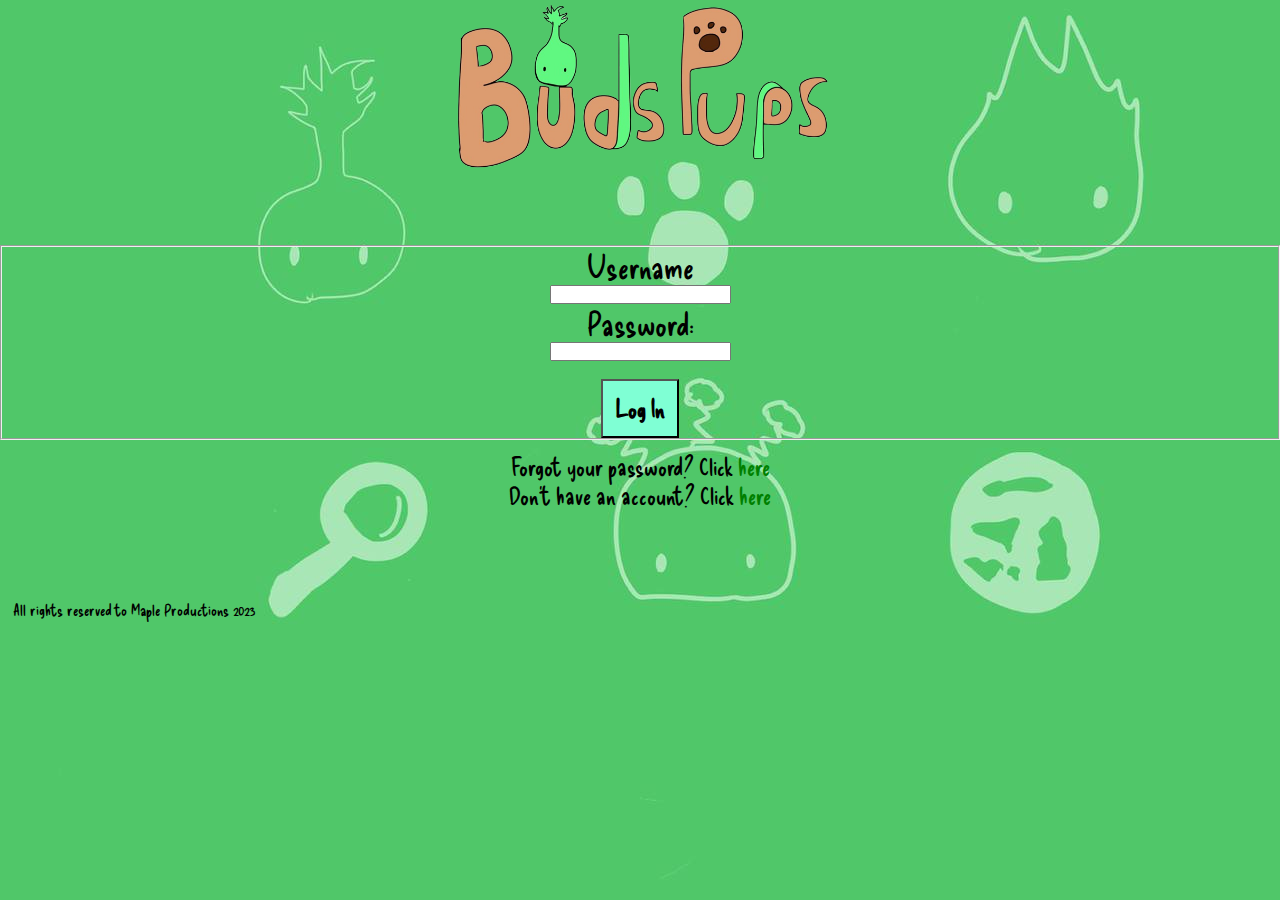
<file: index.html>
<!DOCTYPE html>
<html lang="en">
<head>
    <meta charset="UTF-8">
    <meta http-equiv="X-UA-Compatible" content="IE=edge">
    <meta name="viewport" content="width=device-width, initial-scale=1.0">
    <title>BudsPups Homepage</title>
    <style>
        @import url('https://fonts.googleapis.com/css2?family=Delicious+Handrawn&display=swap');
    </style>

<link rel="stylesheet" href="style.css">
<link rel="icon" href="favicon.ico">


</head>
<body>

    <a href="https://budspups.com"><img src="logotransparente.png" id="logotransparente"></a>


    <section id="loginform">
        <form action="index.html">
        <fieldset>
            <label for="username" id="usernameletra">Username</label><br>
            <input type="text" name="usenarme"><br>
            <label for="password" id="passwordletra">Password:</label><br>
            <input type="password" name="password"><br><br>
            <input type="submit" value="Log In" id="botaosubmit">
        </fieldset>
        </form>
        <p id="forgotpassword">Forgot your password? Click <a href="https://budspups.com">here</a></p>
        <p id="createaccount">Don't have an account? Click <a href="https://budspups.com">here</a></p>
    </section>
</body>
<footer id="footer"> All rights reserved to Maple Productions 2023</footer>

</footer>
</html>
</file>
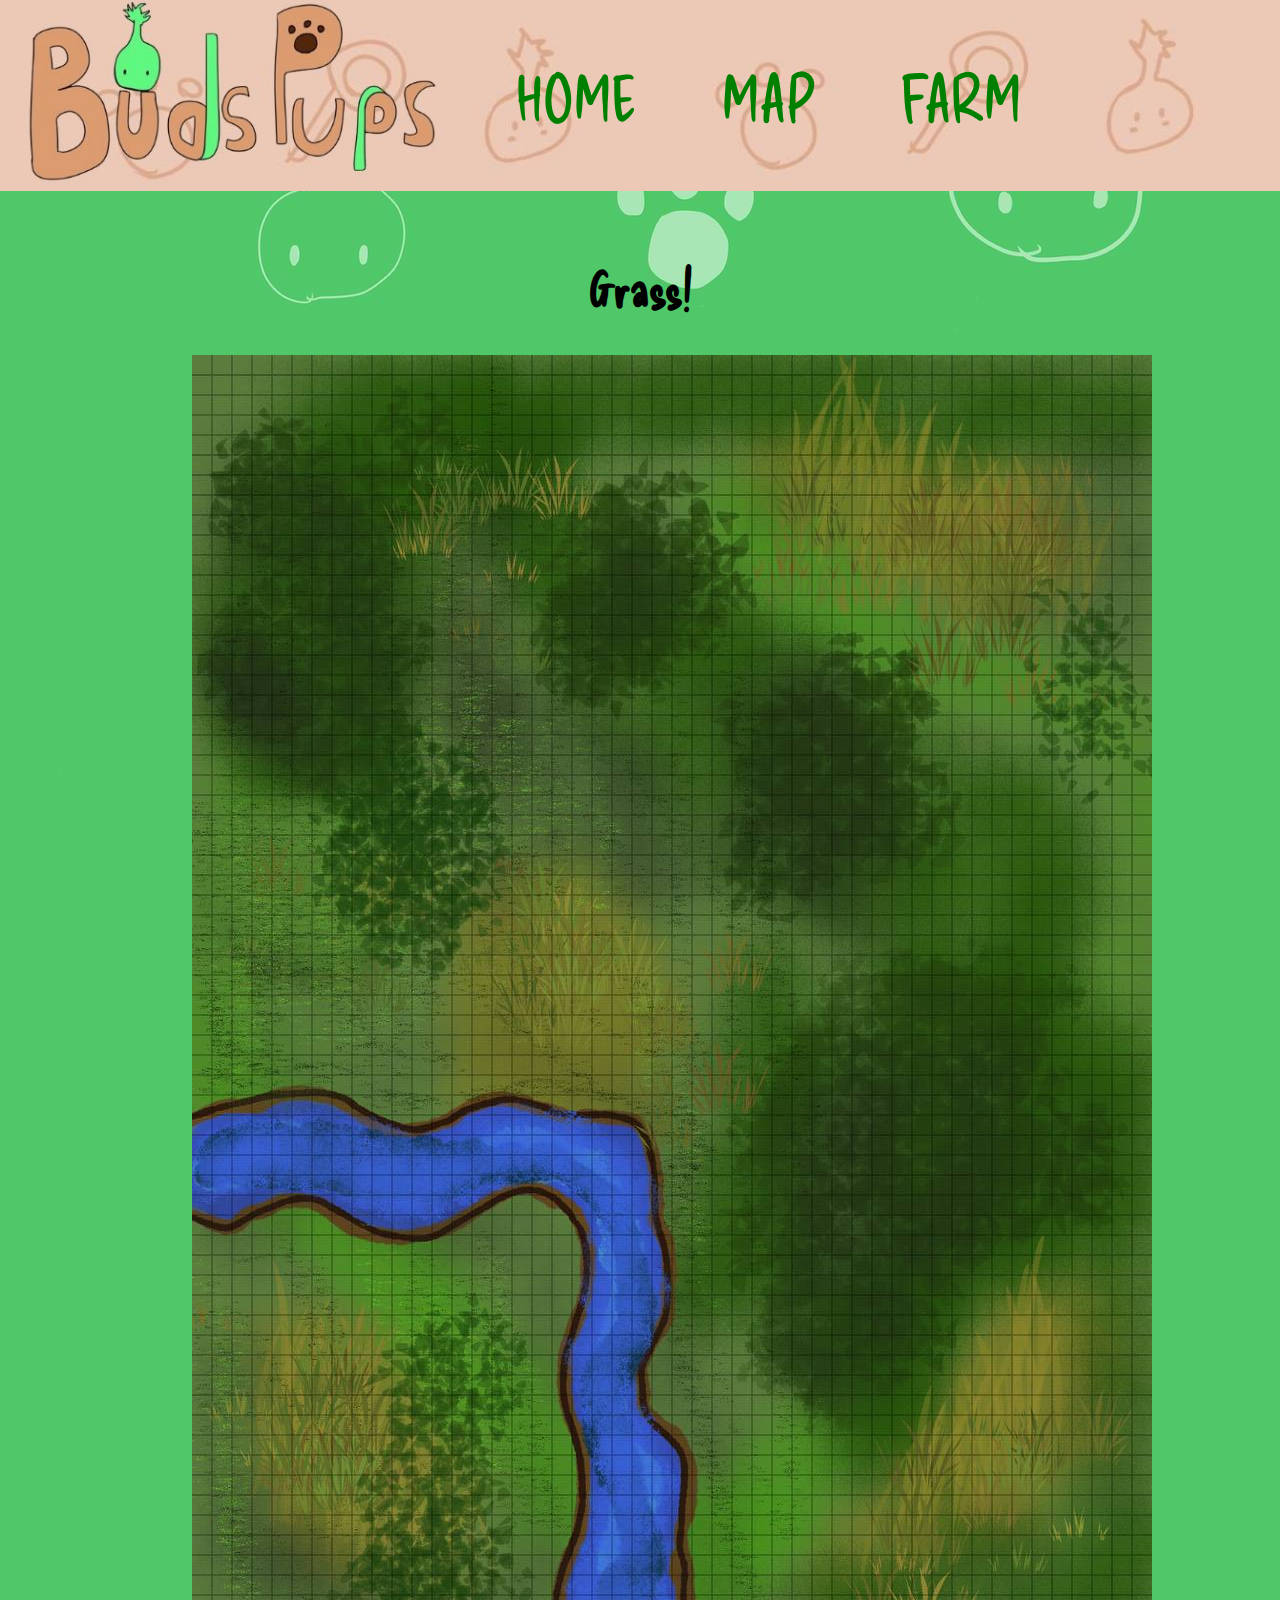
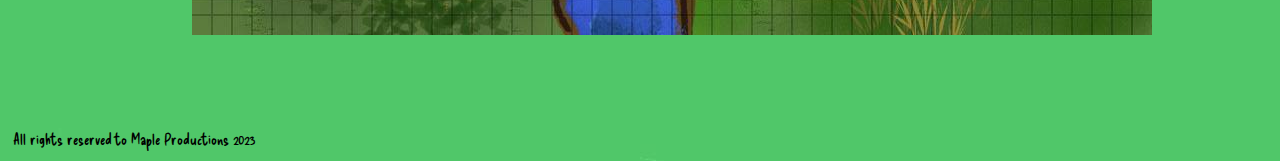
<file: grass1.html>
<!DOCTYPE html>
<html lang="en">
<head>
    <meta charset="UTF-8">
    <meta http-equiv="X-UA-Compatible" content="IE=edge">
    <meta name="viewport" content="width=device-width, initial-scale=1.0">
    <title>Grass!</title>
    <style>
        @import url('https://fonts.googleapis.com/css2?family=Delicious+Handrawn&display=swap');
    </style>
<link rel="stylesheet" href="style.css">
<link rel="icon" href="favicon.ico">
</head>
<header>
    <div class="container">
        <img src="fundobanner.jpg" style="width:100%;">
        <a href="https://budspups.com"><div class="home">HOME</div></a>
        <a href="https://budspups.com"><div class="map">MAP</div></a>
        <a href="https://budspups.com"><div class="farm">FARM</div></a>
      </div>
</header>
<body>
    <h2 class="h2grass">Grass!</h2>
    <img id="grassmap1" src="grass1.jpg" alt="budspups grass map" usemap="#grassmap1">
        <map name="grassmap1">
            <area target="" alt="random 1" title="" href="random1.html" coords="491,649,818,931" shape="rect">
            <area target="" alt="" title="" href="nothing.html" coords="947,154,14,14" shape="rect">
            <area target="" alt="" title="" href="nothing.html" coords="335,1234,18,764" shape="rect">
        </map>             
            

</body>
<footer id="footer"> All rights reserved to Maple Productions 2023</footer>
</html>
</file>
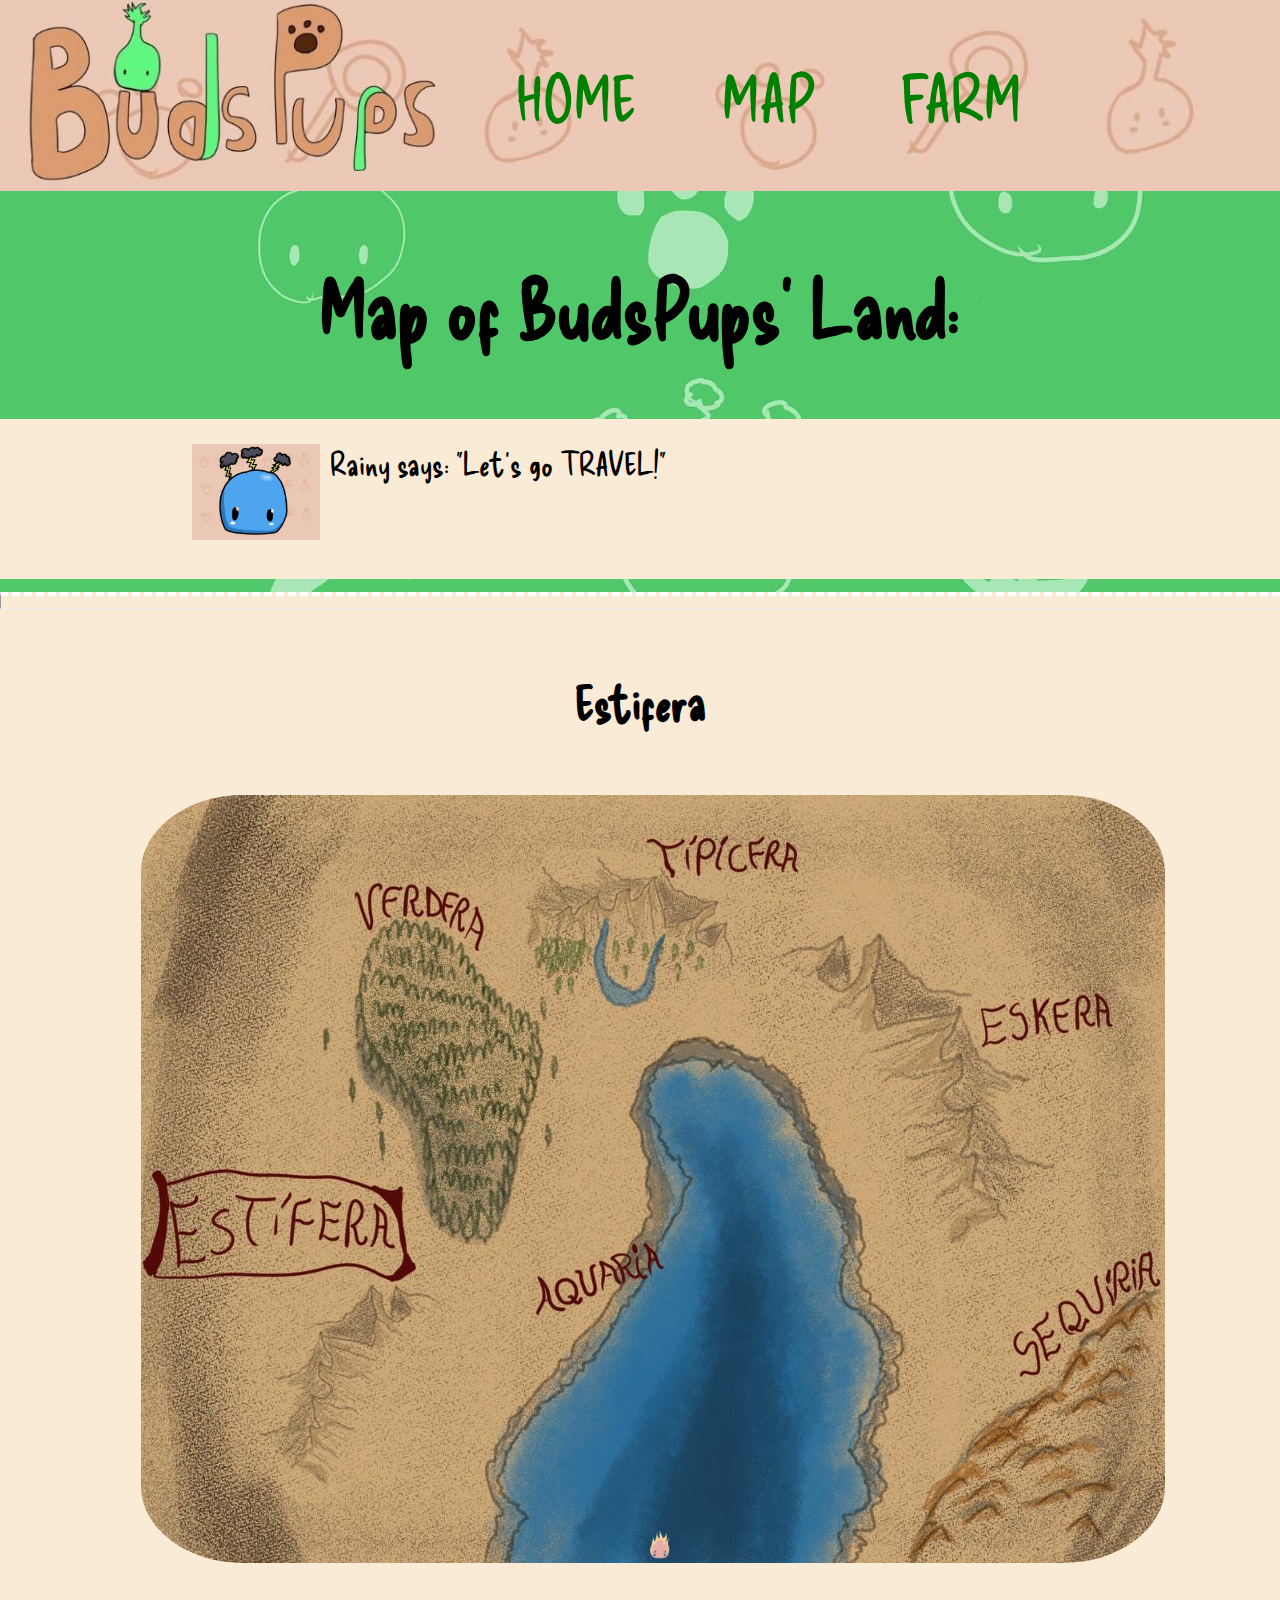
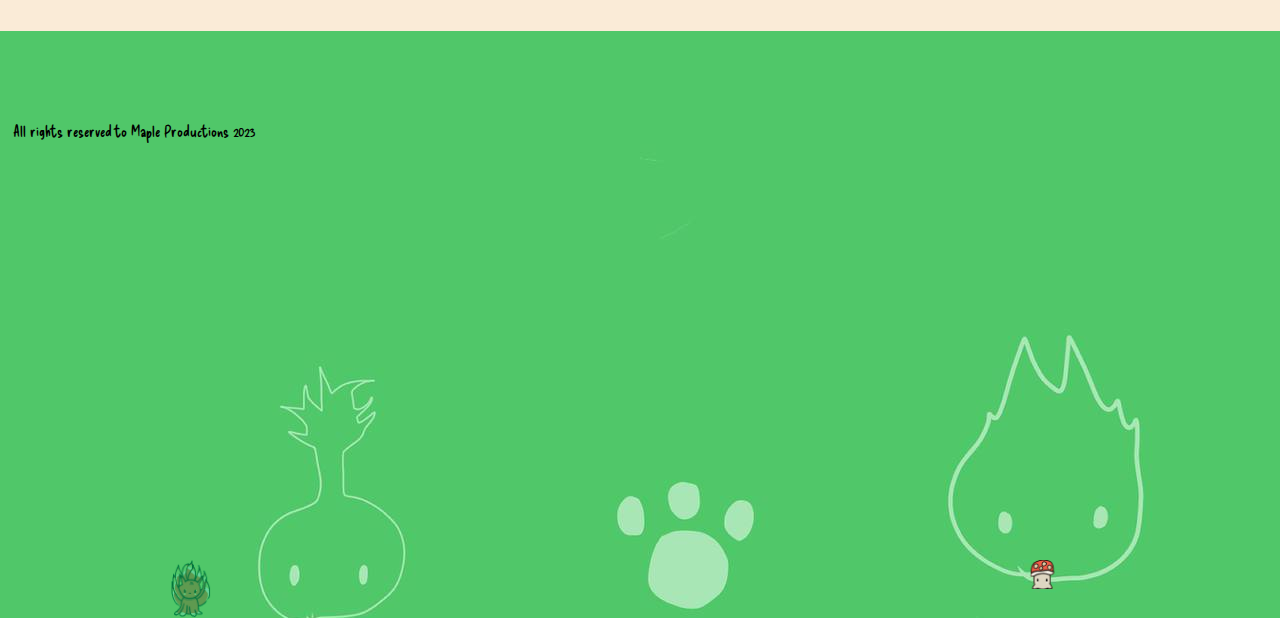
<file: map.html>
<!DOCTYPE html>
<html lang="en">
<head>
    <meta charset="UTF-8">
    <meta http-equiv="X-UA-Compatible" content="IE=edge">
    <meta name="viewport" content="width=device-width, initial-scale=1.0">
    <title>Map</title>

    <style>
        @import url('https://fonts.googleapis.com/css2?family=Delicious+Handrawn&display=swap');
    </style>

<link rel="stylesheet" href="style.css">
<link rel="icon" href="favicon.ico">
</head>
<header>
    <div class="container">
        <img src="fundobanner.jpg" style="width:100%;">
        <a href="https://budspups.com"><div class="home">HOME</div></a>
        <a href="https://budspups.com"><div class="map">MAP</div></a>
        <a href="https://budspups.com"><div class="farm">FARM</div></a>
        
      </div>
</header>
<body>
    <h1 id="h1map">Map of BudsPups' Land: </h1>
   <div id="rainytalksdiv">
        <img id="budspupsimage1" src="budspups1.gif">
        <p id="rainytalks">Rainy says: "Let's go TRAVEL!"</p>
    </div>
    <div id="divmap">
        <hr id="hr1">
        <h2 id="h2estifera">Estifera</h2>
        <img id="mapamundi" src="mapa.jpg" alt="budspups map" usemap="#mapamundi">
        <map name="mapamundi">
            <area target="" alt="Verdera" title="Verdera" href="verdera.html" coords="313,196,474,471" shape="rect">
            <area target="" alt="verderatitle" title="verderatitle" href="verdera.html" coords="434,200,260,111" shape="rect">
            <area target="" alt="Tipicera" title="Tipicera" href="tipicera.html" coords="487,252,818,50" shape="rect">
            <area target="" alt="Aquaria" title="Aquaria" href="aquaria.html" coords="551,958,944,336" shape="rect">
            <area target="" alt="Eskera" title="Eskera" href="eskera.html" coords="928,564,1221,210" shape="rect">
            <area target="" alt="Sequiria" title="Sequiria" href="sequiria" coords="981,959,1279,599" shape="rect">
            <area target="" alt="Estifera" title="Estifera" href="mapa.html" coords="329,614,-1,407" shape="rect">  
            <area target="" alt="" title="" href="grass1.html" coords="8,21,169,208" shape="rect">  
        </map>
        <img class="firey" src="firey.gif">
        <img class="nabey" src="nabey.gif">
        <img class="shroomney" src="shroomney.gif">
        <img class="tisuney" src="tisuney.gif">
    </div>

</body>

<footer id="footer"> All rights reserved to Maple Productions 2023</footer>

</html>
</file>
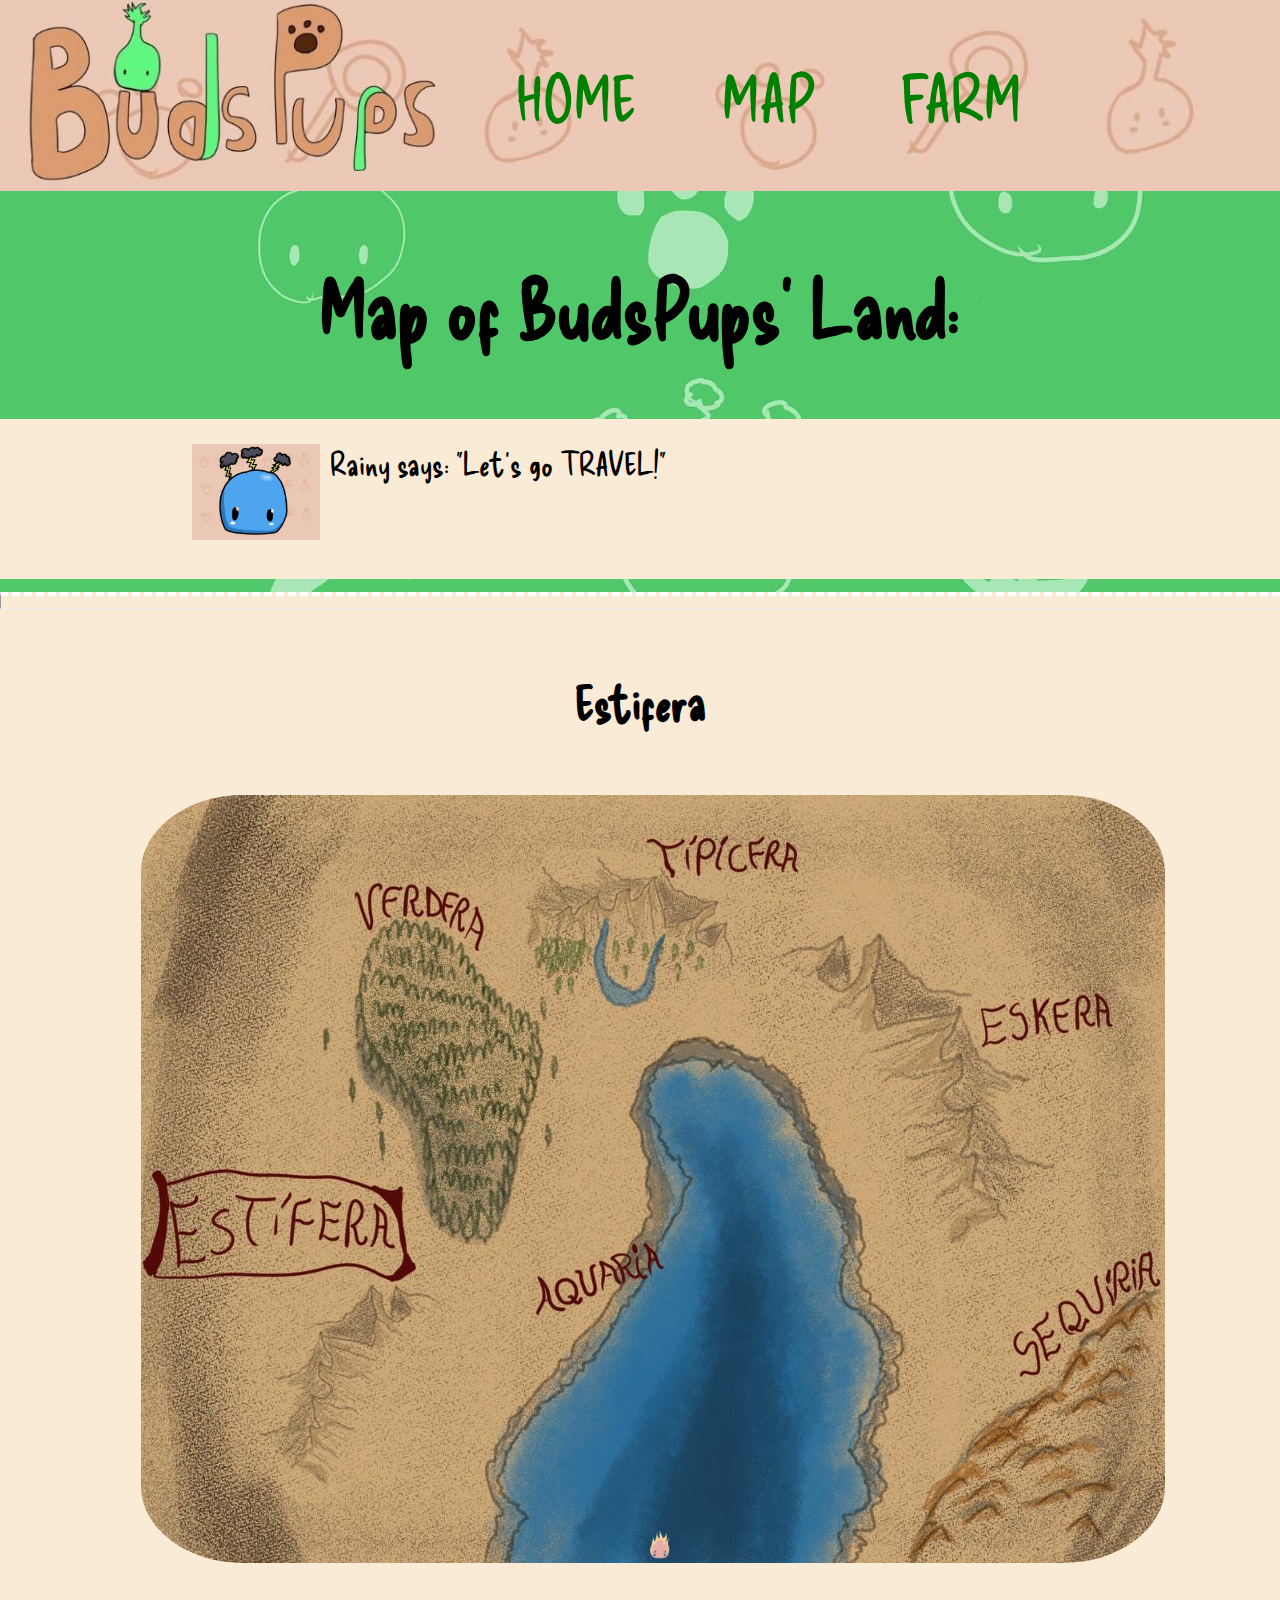
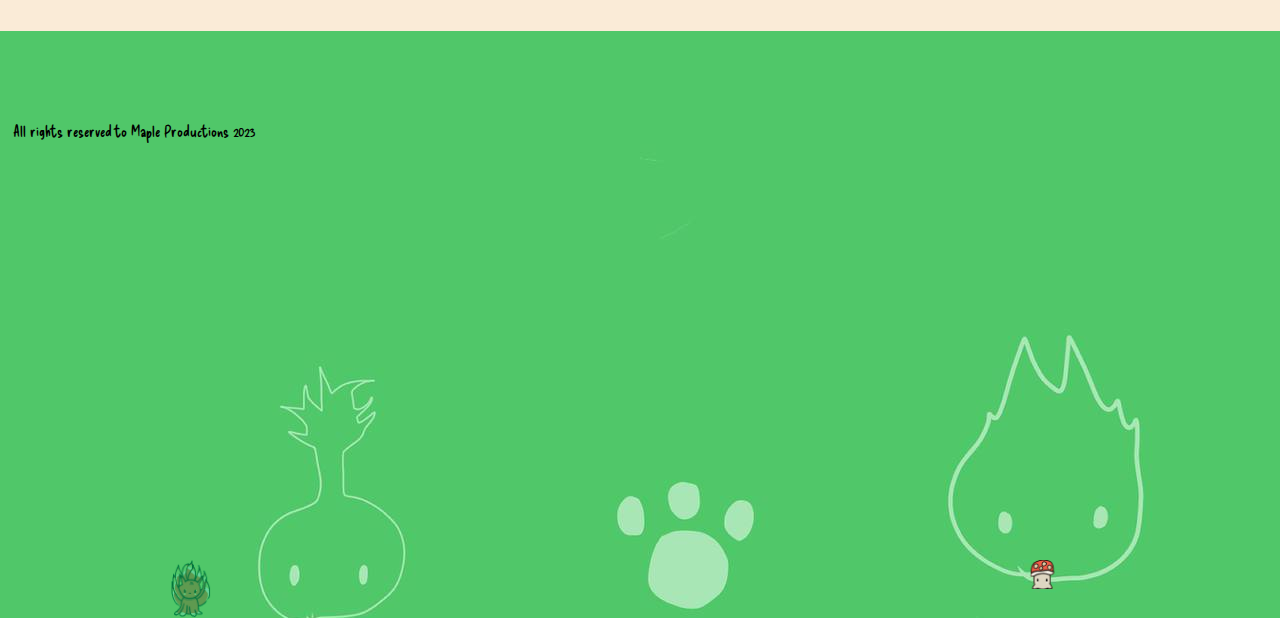
<file: mapa.html>
<!DOCTYPE html>
<html lang="en">
<head>
    <meta charset="UTF-8">
    <meta http-equiv="X-UA-Compatible" content="IE=edge">
    <meta name="viewport" content="width=device-width, initial-scale=1.0">
    <title>Map</title>

    <style>
        @import url('https://fonts.googleapis.com/css2?family=Delicious+Handrawn&display=swap');
    </style>

<link rel="stylesheet" href="style.css">
<link rel="icon" href="favicon.ico">
</head>
<header>
    <div class="container">
        <img src="fundobanner.jpg" style="width:100%;">
        <a href="https://budspups.com"><div class="home">HOME</div></a>
        <a href="https://budspups.com"><div class="map">MAP</div></a>
        <a href="https://budspups.com"><div class="farm">FARM</div></a>
        
      </div>
</header>
<body>
    <h1 id="h1map">Map of BudsPups' Land: </h1>
   <div id="rainytalksdiv">
        <img id="budspupsimage1" src="budspups1.gif">
        <p id="rainytalks">Rainy says: "Let's go TRAVEL!"</p>
    </div>
    <div id="divmap">
        <hr id="hr1">
        <h2 id="h2estifera">Estifera</h2>
        <img id="mapamundi" src="mapa.jpg" alt="budspups map" usemap="#mapamundi">
        <map name="mapamundi">
            <area target="" alt="Verdera" title="Verdera" href="verdera.html" coords="313,196,474,471" shape="rect">
            <area target="" alt="verderatitle" title="verderatitle" href="verdera.html" coords="434,200,260,111" shape="rect">
            <area target="" alt="Tipicera" title="Tipicera" href="tipicera.html" coords="487,252,818,50" shape="rect">
            <area target="" alt="Aquaria" title="Aquaria" href="aquaria.html" coords="551,958,944,336" shape="rect">
            <area target="" alt="Eskera" title="Eskera" href="eskera.html" coords="928,564,1221,210" shape="rect">
            <area target="" alt="Sequiria" title="Sequiria" href="sequiria" coords="981,959,1279,599" shape="rect">
            <area target="" alt="Estifera" title="Estifera" href="mapa.html" coords="329,614,-1,407" shape="rect">  
            <area target="" alt="" title="" href="grass1.html" coords="8,21,169,208" shape="rect">  
        </map>
        <img class="firey" src="firey.gif">
        <img class="nabey" src="nabey.gif">
        <img class="shroomney" src="shroomney.gif">
        <img class="tisuney" src="tisuney.gif">
    </div>

</body>

<footer id="footer"> All rights reserved to Maple Productions 2023</footer>

</html>
</file>
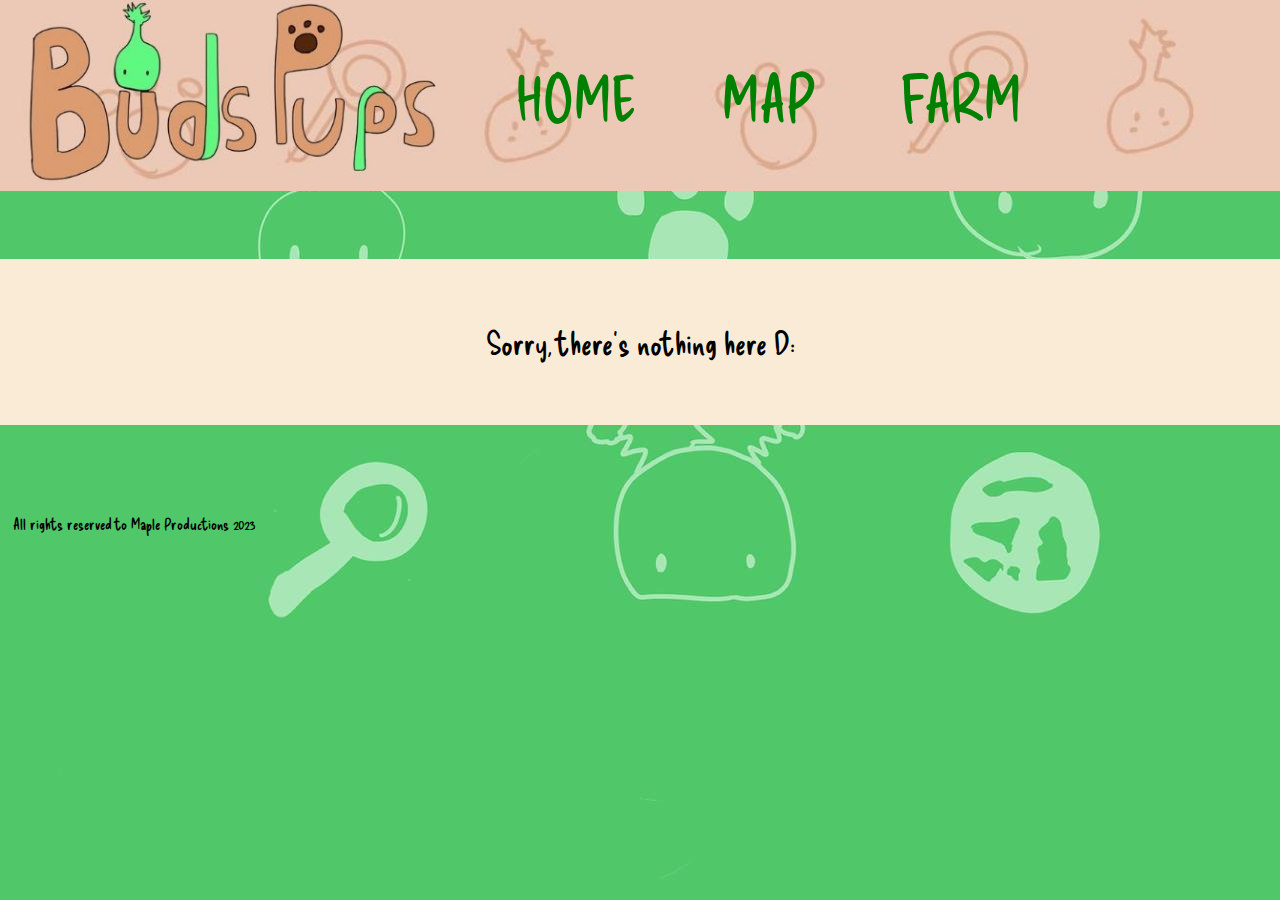
<file: nothing.html>
<!DOCTYPE html>
<html lang="en">
<head>
    <meta charset="UTF-8">
    <meta http-equiv="X-UA-Compatible" content="IE=edge">
    <meta name="viewport" content="width=device-width, initial-scale=1.0">
    <title>Map</title>

    <style>
        @import url('https://fonts.googleapis.com/css2?family=Delicious+Handrawn&display=swap');
    </style>

<link rel="stylesheet" href="style.css">
<link rel="icon" href="favicon.ico">
</head>
<header>
    <div class="container">
        <img src="fundobanner.jpg" style="width:100%;">
        <a href="https://budspups.com"><div class="home">HOME</div></a>
        <a href="https://budspups.com"><div class="map">MAP</div></a>
        <a href="https://budspups.com"><div class="farm">FARM</div></a>
        
      </div>
</header>
<body>
<p id="nothing">Sorry, there's nothing here D:</p>
</body>
<footer id="footer"> All rights reserved to Maple Productions 2023</footer>

</html>
</file>
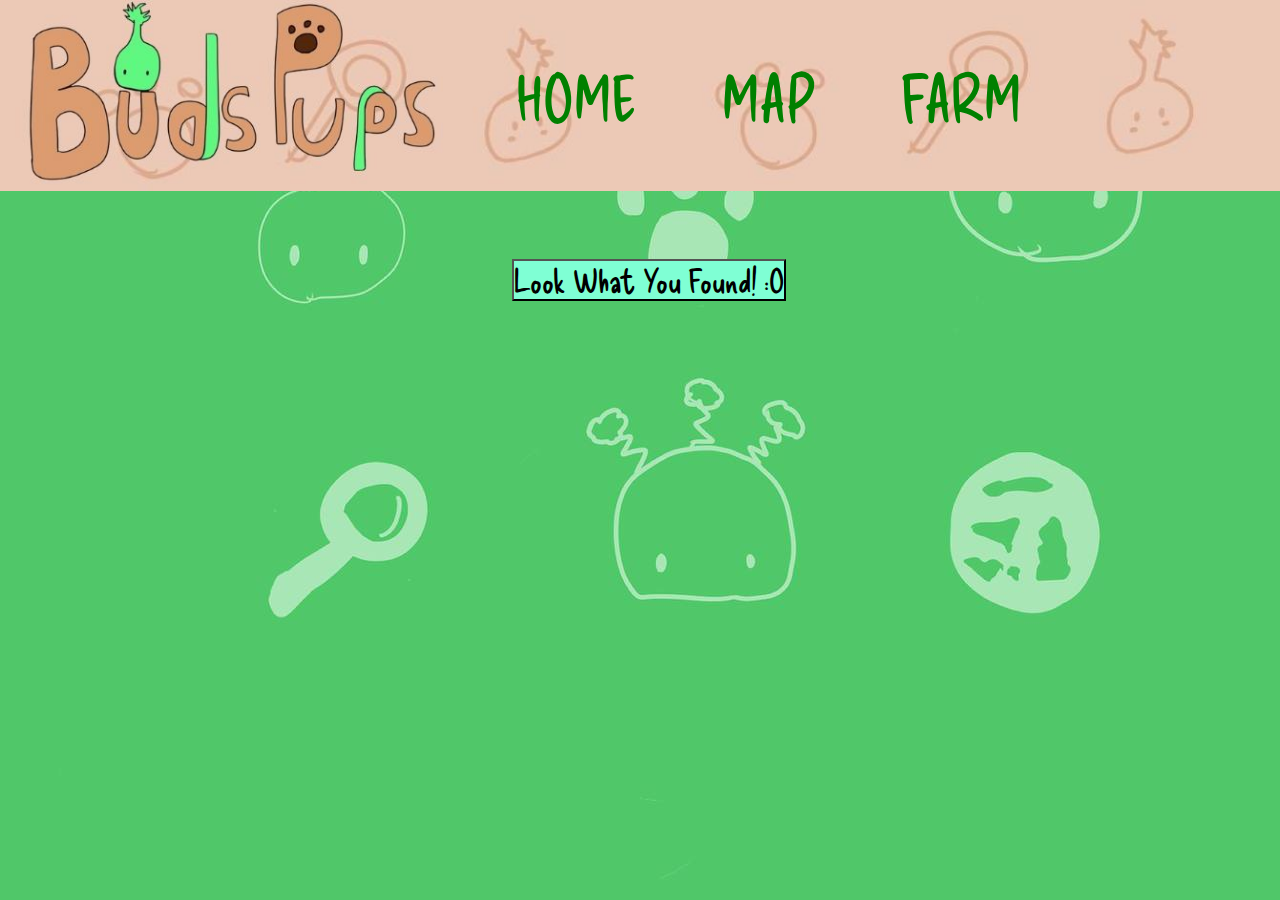
<file: random1.html>
<!DOCTYPE html>
<html lang="en">
<head>
    <meta charset="UTF-8">
    <meta http-equiv="X-UA-Compatible" content="IE=edge">
    <meta name="viewport" content="width=device-width, initial-scale=1.0">
    <title>Look What You Found!</title>  
    <style>
        @import url('https://fonts.googleapis.com/css2?family=Delicious+Handrawn&display=swap');
    </style>
    <link rel="stylesheet" href="style.css">
    <link rel="icon" href="favicon.ico">

    <script>
    function getRandomImage() {
    var randomImage = new Array();

    randomImage[0] = "nabeysemfundo.png";
 
    var number = Math.floor(Math.random()*randomImage.length);
    document.getElementById("result").innerHTML = '<img src="'+randomImage[number]+'" />';
    const botao = document.getElementById("randomgenerator");
    botao.hidden = true;
    }
    </script>
</head>
<header>
    <div class="container">
        <img src="fundobanner.jpg" style="width:100%;">
        <a href="https://budspups.com"><div class="home">HOME</div></a>
        <a href="https://budspups.com"><div class="map">MAP</div></a>
        <a href="https://budspups.com"><div class="farm">FARM</div></a>
      </div>
</header>

<body>
    <button id="randomgenerator" onclick = "getRandomImage()"> Look What You Found! :O </button>
    <span id="result"></span> 
</body>  
    </html>
</file>
<file: style.css>
* {
    padding: 0;
    margin: 0;
}

:root {
    --fonte-principal: Delicious Handrawn;
   
}

body {
    background-image: url("background.jpg");
}

#logotransparente {
    display: block;
  margin-left: auto;
  margin-right: auto;
  width: 30%;
  margin-bottom: 5%;
}

#loginform {
    text-align: center;
}

#usernameletra {
    font-family: var(--fonte-principal);
    font-size: 200%;
    
}

#passwordletra {
    font-family: var(--fonte-principal);
    font-size: 200%;
   
}

#botaosubmit {
 
    font-family: var(--fonte-principal);
    font-size: 150%;
    font-weight: 800;
    padding: 1%;
    background-color: aquamarine;
   
}

#forgotpassword {
    margin-top: 1%;
    font-family: var(--fonte-principal);
    font-size: 150%;
}

#createaccount {
    font-family: var(--fonte-principal);
    font-size: 150%;
}

#footer {
    padding: 1%;
    margin-top: 6%;
    font-family: var(--fonte-principal);
}


#divmap {
    background-color: #faebd7;
    width: auto;
    padding-bottom: 5%;

}

#hr1 {
    border-top: 4px dashed white;
    margin-top: 1%;
    padding-top: 1%;
}

#rainytalksdiv {
    display: flex;
    background-color: #faebd7;
    margin-top: 1%;
    padding-top: 2%;
    
}

#budspupsimage1 {
    width: 10%;
    display: block;
    margin-left: 15%;
    margin-right: auto;
    margin-bottom: 3%;
}

#rainytalks {
    font-family: var(--fonte-principal);
    margin-right:48%;
    font-size: 200%;
}

#h2estifera {
    font-family: var(--fonte-principal);
    text-align: center;
    font-size: 300%;   
    padding-top: 5%;
}

#h1map {
    text-align: center;
    font-family: var(--fonte-principal);
    margin-top: 5%;
    margin-bottom: 5%;
    font-size: 500%;
}


#mapamundi {
    margin-top: 5%;
    margin-left: 11%;
    width: 80%;
    border-radius: 10%;
}

.container {
    position: relative;
    text-align: center;
  }
  
    .centered {
    position: absolute;
    top: 50%;
    left: 50%;
    transform: translate(-50%, -50%);
    font-family: var(--fonte-principal);
    font-size: 400%;
 }

  .home {
    position: absolute;
    top: 50%;
    left: 45%;
    transform: translate(-50%, -50%);
    font-family: var(--fonte-principal);
    font-size: 400%;
  }

  .map {
    position: absolute;
    top: 50%;
    left: 60%;
    transform: translate(-50%, -50%);
    font-family: var(--fonte-principal);
    font-size: 400%;
  }

  .farm {
    position: absolute;
    top: 50%;
    left: 75%;
    transform: translate(-50%, -50%);
    font-family: var(--fonte-principal);
    font-size: 400%;
  }

  a:link {
    color: green;
    background-color: transparent;
    text-decoration: none;
  }
  a:visited {
    color: pink;
    background-color: transparent;
    text-decoration: none;
  }
  a:hover {
    color: brown;
    background-color: transparent;
    text-decoration: underline;
  }
  a:active {
    color: yellow;
    background-color: transparent;
    text-decoration: underline;
  }
    
  .firey {
    position: absolute;
    top: 170%;
    left: 50%;
    width: 3%;
  }

  .nabey {
    position: absolute;
    top: 190%;
    left: 40%;
    width: 5%;
  }

  .shroomney {
    position: absolute;
    top: 240%;
    left: 80%;
    width: 3%;
  }

  .tisuney {
    position: absolute;
    top: 240%;
    left: 12%;
    width: 6%;
  }

  .h2grass{
    font-family: var(--fonte-principal);
    font-size: 300%;
    text-align: center;
    padding-top: 5%;
    padding-bottom: 3%;
  }

  #grassmap1 {
    padding-left: 15%;
  }

  #randomgenerator {
    margin-left: 40%;
    margin-top: 5%;
    font-family: var(--fonte-principal);
    font-size: 200%;
    background-color: aquamarine;
  }

  #result {
    display: block;
    margin-left: 30%;
    margin-right: auto;
    width: 50%;
    padding-top: 5%;
  }

  #nothing {
    margin-top: 5%;
    font-family: var(--fonte-principal);
    font-size: 200%;
    background-color: antiquewhite;
    padding:5%;
    text-align: center;
  }
</file>
